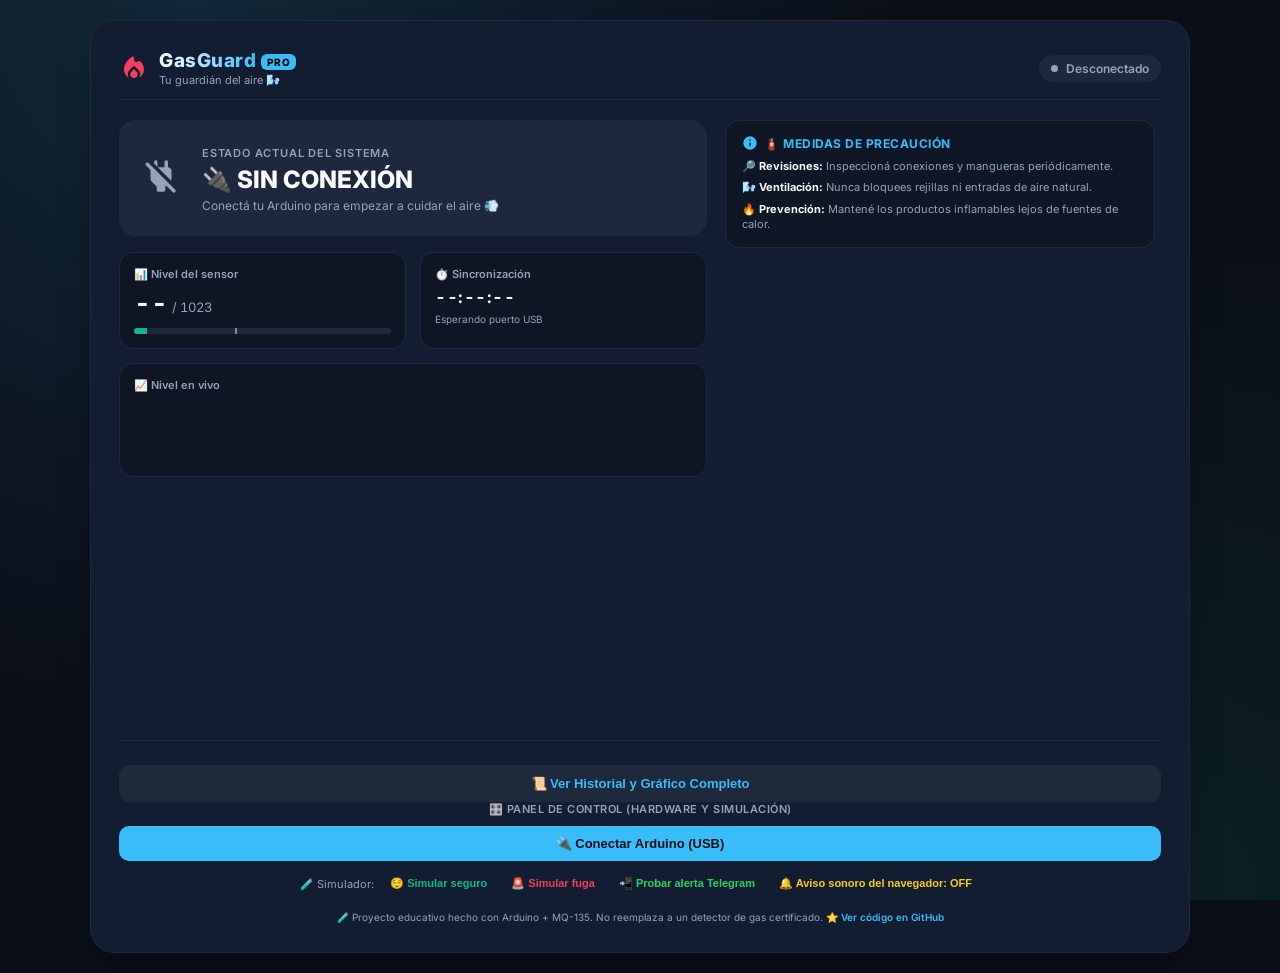
<file: index.html>
<!DOCTYPE html>
<html lang="es">
<head>
    <meta charset="UTF-8">
    <meta name="viewport" content="width=device-width, initial-scale=1.0">
    <title>GasGuard Pro | Monitor IoT 🛡️</title>
    <meta name="theme-color" content="#0b0f19">
    <link rel="icon" href="data:image/svg+xml,%3Csvg xmlns='http://www.w3.org/2000/svg' viewBox='0 0 100 100'%3E%3Crect width='100' height='100' rx='22' fill='%230b0f19'/%3E%3Ctext x='50' y='70' font-size='52' text-anchor='middle'%3E🛡%3C/text%3E%3C/svg%3E">
    <link rel="stylesheet" href="estilos.css">
    <link href="https://fonts.googleapis.com/icon?family=Material+Icons+Round" rel="stylesheet">
    <link href="https://fonts.googleapis.com/css2?family=Inter:wght@400;600;700;800&display=swap" rel="stylesheet">
</head>
<body>

    <div class="dashboard-container">
        <!-- Cabecera del Dashboard -->
        <header class="dashboard-header">
            <div class="logo-area">
                <span class="material-icons-round">local_fire_department</span>
                <div>
                    <h1><span class="brand">GasGuard</span> <span class="pro-tag">PRO</span></h1>
                    <p class="tagline">Tu guardián del aire 🌬️</p>
                </div>
            </div>
            <div id="connectionBadge" class="badge badge-disconnected">
                <span class="dot"></span> Desconectado
            </div>
        </header>

        <div class="dashboard-main">
        <!-- Columna izquierda: estado, medidor y gráfico -->
        <div class="col-monitor">

        <!-- Panel Principal de Estado -->
        <section id="statusCard" class="main-card status-idle" aria-live="assertive">
            <div class="card-icon">
                <span class="material-icons-round" id="statusIcon">power_off</span>
            </div>
            <div class="card-info">
                <span class="label">Estado actual del sistema</span>
                <h2 id="statusText">🔌 SIN CONEXIÓN</h2>
                <p id="statusMsg" class="status-msg">Conectá tu Arduino para empezar a cuidar el aire 💨</p>
            </div>
        </section>

        <!-- Cuadrícula de Métricas -->
        <div class="metrics-grid">
            <div class="metric-card">
                <span class="metric-title">📊 Nivel del sensor</span>
                <div class="metric-value"><span id="ppmValue">--</span> <small>/ 1023</small></div>
                <div class="progress-bar">
                    <div id="ppmProgress" class="progress-fill fill-safe" style="width: 5%;"></div>
                </div>
            </div>

            <div class="metric-card">
                <span class="metric-title">⏱️ Sincronización</span>
                <div class="metric-value time" id="lastUpdate">--:--:--</div>
                <span class="metric-sub" id="sourceSub">Esperando puerto USB</span>
            </div>

            <div class="metric-card metric-live">
                <span class="metric-title">📈 Nivel en vivo</span>
                <canvas id="graficoEnVivo" class="grafico-en-vivo" height="70"></canvas>
            </div>
        </div>

        </div><!-- /col-monitor -->

        <!-- Columna derecha: alertas y guía de emergencia (a un costado, sin estirar la página) -->
        <aside class="col-alertas">

        <!-- PANEL DE ACCIONES FÍSICAS (Aparece únicamente al detectar fuga) -->
        <div id="actionAlertPanel" class="action-alert-panel">
            <div class="alert-header">
                <span class="material-icons-round">warning</span>
                <h3>🚨 ¡Medidas de emergencia en marcha!</h3>
            </div>
            <div class="actions-grid">
                <div class="action-tag">🔴 Alarma LED encendida</div>
                <div class="action-tag">🔊 Sonido de alarma activo</div>
                <div class="action-tag">🪟 Ventana abierta (Servomotor)</div>
                <div class="action-tag">🌀 Ventiladores circulando aire</div>
                <div class="action-tag" id="tag-wsp" hidden>📲 Alerta enviada por Telegram</div>
            </div>
        </div>

        <!-- GUÍA DE EMERGENCIA (Aparece únicamente al detectar fuga) -->
        <section id="leakGuide" class="leak-guide">
            <div class="guide-header">
                <span class="guide-emoji">🆘</span>
                <div>
                    <h3>¿Qué hacer durante una fuga de gas?</h3>
                    <p>Mantené la calma y seguí estos pasos 👇</p>
                </div>
            </div>

            <!-- Números de emergencia (Argentina) -->
            <div class="emergency-numbers">
                <p class="numbers-title">📞 Llamá desde afuera:</p>
                <div class="numbers-grid">
                    <a class="number-card" href="tel:100">
                        <span class="number-emoji">🚒</span>
                        <span class="number-name">Bomberos</span>
                        <span class="number-value">100</span>
                    </a>
                    <a class="number-card" href="tel:107">
                        <span class="number-emoji">🚑</span>
                        <span class="number-name">Ambulancia (SAME)</span>
                        <span class="number-value">107</span>
                    </a>
                    <a class="number-card" href="tel:911">
                        <span class="number-emoji">🆘</span>
                        <span class="number-name">Emergencias</span>
                        <span class="number-value">911</span>
                    </a>
                </div>
                <p class="numbers-hint">Si el 107 no atiende en tu zona, llamá al 911 y pedí una ambulancia.</p>
            </div>

            <div class="guide-columns">
                <div class="guide-col guide-do">
                    <h4>✅ Qué SÍ hacer</h4>
                    <ul>
                        <li>🪟 <strong>Ventilá:</strong> abrí puertas y ventanas para que circule el aire.</li>
                        <li>🔧 <strong>Cerrá la llave de paso</strong> del gas, solo si llegás sin riesgo.</li>
                        <li>🚶 <strong>Salí del lugar</strong> y avisá a todos los que estén cerca.</li>
                        <li>📞 <strong>Llamá desde afuera</strong> a los números de emergencia de arriba o a tu empresa de gas.</li>
                        <li>⏳ <strong>Esperá afuera</strong> hasta que un profesional diga que es seguro volver.</li>
                    </ul>
                </div>

                <div class="guide-col guide-dont">
                    <h4>❌ Qué NO hacer</h4>
                    <ul>
                        <li>💡 <strong>No toques interruptores</strong> ni enchufes: una chispa puede encender el gas.</li>
                        <li>🔥 <strong>Nada de fuego:</strong> fósforos, encendedores, velas, cigarrillos ni estufas.</li>
                        <li>📱 <strong>No uses el celular</strong> dentro de la zona de la fuga: llamá desde afuera.</li>
                        <li>🔍 <strong>No busques el origen</strong> ni intentes repararlo vos mismo.</li>
                        <li>🚪 <strong>No vuelvas a entrar</strong> hasta que te lo autoricen.</li>
                    </ul>
                </div>
            </div>

            <div class="wait-box">
                <span class="wait-emoji">⏳</span>
                <div>
                    <h4>Esperá un tiempito antes de volver a entrar</h4>
                    <p>Quedate afuera hasta que el ambiente se ventile bien, no haya olor a gas y un profesional (Bomberos o tu empresa de gas) confirme que es seguro. Aunque esta página vuelva a decir que está todo bien, dejá pasar unos minutos más.</p>
                </div>
            </div>

            <p class="guide-note">🤢 Si sentís mareo, dolor de cabeza u olor fuerte, salí al aire libre ya mismo.</p>
        </section>

        <!-- SECCIÓN INFORMATIVA DE PRECAUCIONES (Siempre visible) -->
        <section class="info-section">
            <h3><span class="material-icons-round">info</span> 🧯 Medidas de precaución</h3>
            <ul class="precautions-list">
                <li>🔎 <strong>Revisiones:</strong> Inspeccioná conexiones y mangueras periódicamente.</li>
                <li>🌬️ <strong>Ventilación:</strong> Nunca bloquees rejillas ni entradas de aire natural.</li>
                <li>🔥 <strong>Prevención:</strong> Mantené los productos inflamables lejos de fuentes de calor.</li>
            </ul>
        </section>

        </aside><!-- /col-alertas -->
        </div><!-- /dashboard-main -->

        <!-- Panel de Control / Conexión USB y Simulador -->
        <footer class="control-panel">
            <!-- Pégalo aquí, dentro del panel de control -->
            <button class="btn btn-secondary" onclick="abrirHistorialModal()" style="margin-top: 8px; background: #1e293b; color: var(--accent); border: 1px solid var(--border-color);">📜 Ver Historial y Gráfico Completo</button>
            <h3>🎛️ Panel de control (Hardware y simulación)</h3>
            <div class="button-group">
                <button id="btnConectar" class="btn btn-primary" onclick="conectarArduino()">🔌 Conectar Arduino (USB)</button>
            </div>

            <div class="simulator-section">
                <span>🧪 Simulador:</span>
                <button class="btn-text safe" onclick="simularEstado('seguro')">😌 Simular seguro</button>
                <button class="btn-text danger" onclick="simularEstado('peligro')">🚨 Simular fuga</button>
                <button class="btn-text wsp" id="btnTg" onclick="probarAlertaTelegram()">📲 Probar alerta Telegram</button>
                <button class="btn-text warn" id="btnBeep" onclick="alternarBeepNavegador()">🔔 Aviso sonoro del navegador: OFF</button>
            </div>
        </footer>

        <p class="disclaimer">
            🧪 Proyecto educativo hecho con Arduino + MQ-135. No reemplaza a un detector de gas certificado.
            <a href="https://github.com/valengarcia09/Monitor-Fuga-de-Gas" target="_blank" rel="noopener">⭐ Ver código en GitHub</a>
        </p>
    </div>

    <!-- Historial completo (modal) -->
    <div id="historyModal" class="modal-overlay" onclick="if(event.target===this) cerrarHistorialModal()">
        <div class="modal-card">
            <div class="modal-header">
                <h3>📜 Historial y gráfico completo</h3>
                <button class="btn-cerrar-modal" onclick="cerrarHistorialModal()" aria-label="Cerrar historial">×</button>
            </div>
            <canvas id="graficoHistorial" class="grafico-historial" height="160"></canvas>
            <div class="tabla-scroll">
                <table class="tabla-historial">
                    <thead>
                        <tr><th>Fecha</th><th>Hora</th><th>Valor</th><th>Nivel</th></tr>
                    </thead>
                    <tbody id="cuerpoHistorial"></tbody>
                </table>
            </div>
            <div class="modal-botones">
                <button class="btn btn-secondary" onclick="limpiarHistorial()">🗑️ Borrar historial</button>
                <button class="btn btn-primary" onclick="cerrarHistorialModal()">Cerrar</button>
            </div>
        </div>
    </div>

    <script src="java.js"></script>
</body>
</html>
</file>
<file: estilos.css>
:root {
    --bg-main: #0b0f19;
    --card-bg: #131d31;
    --text-primary: #f8fafc;
    --text-secondary: #94a3b8;
    --safe: #10b981;
    --safe-bg: rgba(16, 185, 129, 0.1);
    --danger: #f43f5e;
    --danger-bg: rgba(244, 63, 94, 0.1);
    --accent: #38bdf8;
    --border-color: #1e293b;
}

* { box-sizing: border-box; margin: 0; padding: 0; }

body {
    font-family: 'Inter', system-ui, -apple-system, sans-serif;
    background-color: var(--bg-main);
    background-image:
        radial-gradient(circle at 15% 0%, rgba(56, 189, 248, 0.14), transparent 50%),
        radial-gradient(circle at 90% 100%, rgba(16, 185, 129, 0.10), transparent 45%);
    background-attachment: fixed;
    color: var(--text-primary);
    min-height: 100vh;
    display: flex;
    justify-content: center;
    align-items: center;
    padding: 20px;
}

/* Luces de sirena giratorias en el fondo (solo durante una fuga) */
body::before,
body::after {
    content: '';
    position: fixed;
    top: 100%;
    width: 180vmax;
    height: 180vmax;
    opacity: 0;
    pointer-events: none;
    z-index: 0;
    transform: translate(-50%, -50%);
    will-change: transform, opacity;
    transition: opacity 0.5s ease;
    /* Lámpara en el centro + dos haces opuestos, como una baliza giratoria */
    background:
        radial-gradient(circle closest-side, rgba(255, 23, 68, 0.35), transparent 4%),
        conic-gradient(from 0deg,
            rgba(255, 23, 68, 0.6) 0deg,
            rgba(255, 23, 68, 0.28) 22deg,
            transparent 55deg,
            transparent 180deg,
            rgba(255, 23, 68, 0.6) 180deg,
            rgba(255, 23, 68, 0.28) 202deg,
            transparent 235deg,
            transparent 360deg);
    -webkit-mask-image: radial-gradient(circle closest-side, #000 0%, rgba(0, 0, 0, 0.7) 55%, transparent 100%);
    mask-image: radial-gradient(circle closest-side, #000 0%, rgba(0, 0, 0, 0.7) 55%, transparent 100%);
}

/* Una baliza en cada esquina inferior, girando en sentidos opuestos */
body::before { left: 0;    animation: siren-cw 2.8s linear infinite paused; }
body::after  { left: 100%; animation: siren-ccw 2.8s linear infinite paused; animation-delay: -0.7s; }

body.leak-mode::before,
body.leak-mode::after {
    opacity: 1;
    animation-play-state: running;
}

@keyframes siren-cw {
    from { transform: translate(-50%, -50%) rotate(0deg); }
    to   { transform: translate(-50%, -50%) rotate(360deg); }
}
@keyframes siren-ccw {
    from { transform: translate(-50%, -50%) rotate(0deg); }
    to   { transform: translate(-50%, -50%) rotate(-360deg); }
}

.dashboard-container {
    position: relative;
    z-index: 1;
    width: 100%;
    max-width: 620px;
    background-color: var(--card-bg);
    border: 1px solid var(--border-color);
    border-radius: 24px;
    padding: 28px;
    box-shadow: 0 20px 40px -15px rgba(0, 0, 0, 0.5);
    animation: fade-up 0.6s ease-out;
}

/* Layout en dos columnas (desktop): medidor a la izquierda, alertas a la derecha.
   La columna de alertas tiene scroll propio: la página NO crece al detectar una fuga. */
.dashboard-main { display: block; }

@media (min-width: 980px) {
    .dashboard-container { max-width: 1100px; }
    .dashboard-main {
        display: grid;
        grid-template-columns: 1.35fr 1fr;
        gap: 18px;
        height: 620px;
    }
    .col-alertas {
        overflow-y: auto;
        padding-right: 6px;
    }
    .col-alertas::-webkit-scrollbar { width: 8px; }
    .col-alertas::-webkit-scrollbar-track { background: transparent; }
    .col-alertas::-webkit-scrollbar-thumb { background: var(--border-color); border-radius: 8px; }
    /* La guía se lee mejor en una sola columna dentro del panel lateral */
    .col-alertas .guide-columns { grid-template-columns: 1fr; }
}

@keyframes fade-up {
    from { opacity: 0; transform: translateY(14px); }
    to   { opacity: 1; transform: translateY(0); }
}

.dashboard-header {
    display: flex;
    justify-content: space-between;
    align-items: center;
    margin-bottom: 20px;
    padding-bottom: 12px;
    border-bottom: 1px solid var(--border-color);
}

.logo-area { display: flex; align-items: center; gap: 10px; }
.logo-area > span { font-size: 30px; color: var(--danger); animation: flame 2.2s ease-in-out infinite; }
.logo-area h1 { font-size: 19px; font-weight: 800; letter-spacing: 0.5px; }
.brand {
    background: linear-gradient(90deg, #ffffff, var(--accent));
    -webkit-background-clip: text;
    background-clip: text;
    -webkit-text-fill-color: transparent;
    color: transparent;
}
.tagline { font-size: 11px; color: var(--text-secondary); margin-top: 1px; }
.pro-tag { background: var(--accent); color: #000; font-size: 10px; padding: 2px 6px; border-radius: 6px; font-weight: 800; vertical-align: middle; }

@keyframes flame {
    0%, 100% { transform: scale(1) rotate(0deg); }
    50%      { transform: scale(1.12) rotate(-4deg); }
}

/* Estados de conexión */
.badge { display: flex; align-items: center; gap: 8px; font-size: 12px; font-weight: 600; padding: 6px 12px; border-radius: 20px; }
.badge-disconnected { background: rgba(148, 163, 184, 0.08); color: var(--text-secondary); }
.badge-disconnected .dot { width: 7px; height: 7px; background: var(--text-secondary); border-radius: 50%; }
.badge-connected { background: rgba(16, 185, 129, 0.15); color: var(--safe); }
.badge-connected .dot { width: 7px; height: 7px; background: var(--safe); border-radius: 50%; box-shadow: 0 0 8px var(--safe); animation: blink 1.5s ease-in-out infinite; }

@keyframes blink {
    0%, 100% { opacity: 1; }
    50%      { opacity: 0.35; }
}

/* Tarjeta Principal */
.main-card {
    display: flex;
    align-items: center;
    gap: 20px;
    padding: 20px;
    border-radius: 16px;
    margin-bottom: 16px;
    transition: all 0.4s cubic-bezier(0.4, 0, 0.2, 1);
}

.status-safe { background-color: var(--safe-bg); border: 1px solid rgba(16, 185, 129, 0.3); }
.status-danger {
    background-color: var(--danger-bg);
    border: 1px solid var(--danger);
    animation: alert-pulse 1.2s infinite alternate;
}
/* Estado neutral: sin conexión con el Arduino */
.status-idle { background-color: rgba(148, 163, 184, 0.08); border: 1px solid var(--border-color); }

@keyframes alert-pulse {
    0% { box-shadow: 0 0 0 0 rgba(244, 63, 94, 0.4); }
    100% { box-shadow: 0 0 20px 5px rgba(244, 63, 94, 0.2); }
}

.card-icon span { font-size: 42px; }
.status-safe .card-icon span { color: var(--safe); }
.status-danger .card-icon span { color: var(--danger); animation: shake 0.6s ease-in-out infinite; display: inline-block; }
.status-idle .card-icon span { color: var(--text-secondary); }

@keyframes shake {
    0%, 100% { transform: rotate(0deg); }
    25%      { transform: rotate(-8deg); }
    75%      { transform: rotate(8deg); }
}

.card-info .label { font-size: 11px; color: var(--text-secondary); text-transform: uppercase; letter-spacing: 0.8px; font-weight: 600; }
.card-info h2 { font-size: 24px; font-weight: 800; margin-top: 4px; }
.status-msg { font-size: 12px; color: var(--text-secondary); margin-top: 4px; line-height: 1.4; }

/* Métricas */
.metrics-grid { display: grid; grid-template-columns: 1fr 1fr; gap: 14px; margin-bottom: 16px; }
.metric-card {
    background-color: rgba(11, 15, 25, 0.6);
    border: 1px solid var(--border-color);
    padding: 14px;
    border-radius: 14px;
    transition: transform 0.2s ease, border-color 0.2s ease;
}
.metric-card:hover { transform: translateY(-3px); border-color: var(--accent); }
.metric-title { font-size: 11px; color: var(--text-secondary); display: block; margin-bottom: 6px; font-weight: 600; }
.metric-value { font-size: 20px; font-weight: 700; }
.metric-value small { font-size: 13px; color: var(--text-secondary); font-weight: normal; }
.metric-value.time { font-size: 17px; letter-spacing: 0.5px; }
.metric-sub { font-size: 10px; color: var(--text-secondary); margin-top: 6px; display: block; }

.progress-bar { width: 100%; height: 6px; background-color: var(--border-color); border-radius: 3px; margin-top: 10px; overflow: hidden; }
.progress-fill { height: 100%; transition: width 0.3s ease; }
.fill-safe { background-color: var(--safe); }
.fill-danger { background-color: var(--danger); }

/* PANEL DE ACCIONES FÍSICAS (Oculto por defecto) */
.action-alert-panel {
    background: rgba(244, 63, 94, 0.12);
    border: 1px solid var(--danger);
    border-radius: 14px;
    padding: 16px;
    margin-bottom: 16px;
    display: none;
}

.action-alert-panel.visible {
    display: block;
    animation: alert-pulse 1.2s infinite alternate;
}

.alert-header {
    display: flex;
    align-items: center;
    gap: 8px;
    color: var(--danger);
    margin-bottom: 10px;
}

.alert-header span { font-size: 20px; }
.alert-header h3 { font-size: 12px; text-transform: uppercase; letter-spacing: 0.5px; font-weight: 700; }

.actions-grid {
    display: grid;
    grid-template-columns: 1fr 1fr;
    gap: 8px;
}

.action-tag {
    background: rgba(11, 15, 25, 0.7);
    border: 1px solid rgba(244, 63, 94, 0.3);
    padding: 8px 10px;
    border-radius: 8px;
    font-size: 11px;
    font-weight: 600;
    color: #fca5a5;
}

/* GUÍA DE EMERGENCIA: qué hacer y qué no (Oculta por defecto) */
.leak-guide {
    display: none;
    background: linear-gradient(180deg, rgba(244, 63, 94, 0.10), rgba(11, 15, 25, 0.5));
    border: 1px solid rgba(244, 63, 94, 0.5);
    border-radius: 14px;
    padding: 16px;
    margin-bottom: 16px;
}

.leak-guide.visible {
    display: block;
    animation: slide-in 0.5s ease-out;
}

@keyframes slide-in {
    from { opacity: 0; transform: translateY(-10px); }
    to   { opacity: 1; transform: translateY(0); }
}

.guide-header { display: flex; align-items: center; gap: 12px; margin-bottom: 14px; }
.guide-emoji { font-size: 34px; }
.guide-header h3 { font-size: 15px; font-weight: 800; color: #ffffff; }
.guide-header p { font-size: 12px; color: var(--text-secondary); margin-top: 2px; }

.guide-columns { display: grid; grid-template-columns: 1fr 1fr; gap: 12px; }
.guide-col { border-radius: 12px; padding: 12px; }
.guide-do { background: rgba(16, 185, 129, 0.08); border: 1px solid rgba(16, 185, 129, 0.35); }
.guide-dont { background: rgba(244, 63, 94, 0.08); border: 1px solid rgba(244, 63, 94, 0.35); }

.guide-col h4 { font-size: 12px; text-transform: uppercase; letter-spacing: 0.5px; margin-bottom: 10px; }
.guide-do h4 { color: var(--safe); }
.guide-dont h4 { color: #fb7185; }

.guide-col ul { list-style: none; display: flex; flex-direction: column; gap: 9px; }
.guide-col li { font-size: 12px; line-height: 1.45; color: var(--text-secondary); }
.guide-col li strong { color: var(--text-primary); }

.guide-note {
    margin-top: 12px;
    font-size: 12px;
    font-weight: 600;
    text-align: center;
    color: #fca5a5;
    background: rgba(11, 15, 25, 0.6);
    border-radius: 10px;
    padding: 8px 10px;
}

/* Números de emergencia */
.emergency-numbers { margin-bottom: 14px; }
.numbers-title { font-size: 12px; font-weight: 700; color: #ffffff; margin-bottom: 8px; }
.numbers-grid { display: grid; grid-template-columns: repeat(3, 1fr); gap: 8px; }
.number-card {
    display: flex;
    flex-direction: column;
    align-items: center;
    gap: 2px;
    text-align: center;
    text-decoration: none;
    background: rgba(11, 15, 25, 0.7);
    border: 1px solid rgba(244, 63, 94, 0.45);
    border-radius: 12px;
    padding: 10px 6px;
    color: var(--text-primary);
    transition: transform 0.2s ease, background 0.2s ease;
}
.number-card:hover { transform: translateY(-2px); background: rgba(244, 63, 94, 0.18); }
.number-emoji { font-size: 22px; }
.number-name { font-size: 10px; font-weight: 600; color: var(--text-secondary); }
.number-value { font-size: 24px; font-weight: 800; letter-spacing: 1px; color: #fb7185; }
.numbers-hint { margin-top: 6px; font-size: 10px; text-align: center; color: var(--text-secondary); }

/* Aviso: esperar antes de volver a entrar */
.wait-box {
    display: flex;
    align-items: flex-start;
    gap: 12px;
    margin-top: 12px;
    padding: 12px;
    border-radius: 12px;
    background: rgba(250, 204, 21, 0.08);
    border: 1px solid rgba(250, 204, 21, 0.4);
}
.wait-emoji { font-size: 28px; }
.wait-box h4 { font-size: 13px; font-weight: 800; color: #fde047; margin-bottom: 4px; }
.wait-box p { font-size: 12px; line-height: 1.45; color: var(--text-secondary); }

/* Sección informativa de precauciones */
.info-section {
    background-color: rgba(11, 15, 25, 0.4);
    border: 1px solid var(--border-color);
    border-radius: 14px;
    padding: 14px 16px;
    margin-bottom: 16px;
}

.info-section h3 {
    font-size: 12px;
    color: var(--accent);
    margin-bottom: 8px;
    text-transform: uppercase;
    letter-spacing: 0.5px;
    display: flex;
    align-items: center;
    gap: 6px;
}

.info-section h3 span { font-size: 16px; }

.precautions-list {
    list-style-type: none;
    display: flex;
    flex-direction: column;
    gap: 6px;
}

.precautions-list li {
    font-size: 11px;
    color: var(--text-secondary);
    line-height: 1.4;
}

.precautions-list li strong {
    color: var(--text-primary);
}

/* Controles */
.control-panel { border-top: 1px solid var(--border-color); padding-top: 16px; text-align: center; }
.control-panel h3 { font-size: 11px; color: var(--text-secondary); margin-bottom: 10px; font-weight: 600; text-transform: uppercase; letter-spacing: 0.5px; }

.btn { width: 100%; padding: 10px; border-radius: 10px; font-size: 13px; font-weight: 600; cursor: pointer; border: none; transition: filter 0.2s, transform 0.15s; }
.btn:active { transform: scale(0.98); }
.btn-primary { background: var(--accent); color: #0b0f19; }
.btn-primary:hover { filter: brightness(1.1); }

.simulator-section { margin-top: 12px; display: flex; align-items: center; justify-content: center; flex-wrap: wrap; gap: 8px; font-size: 11px; color: var(--text-secondary); }
.btn-text { background: none; border: none; cursor: pointer; font-size: 11px; font-weight: 600; padding: 4px 8px; border-radius: 6px; }
.btn-text.safe { color: var(--safe); }
.btn-text.safe:hover { background: var(--safe-bg); }
.btn-text.danger { color: var(--danger); }
.btn-text.danger:hover { background: var(--danger-bg); }
.btn-text.wsp { color: #25d366; }
.btn-text.wsp:hover { background: rgba(37, 211, 102, 0.15); }
.btn-text.warn { color: #facc15; }
.btn-text.warn:hover { background: rgba(250, 204, 21, 0.12); }

.disclaimer { margin-top: 16px; font-size: 10px; text-align: center; color: var(--text-secondary); line-height: 1.4; }

/* ===== Estado PRECAUCIÓN (franja ámbar) ===== */
.status-warn { background: var(--safe-bg); border: 1px solid rgba(250, 204, 21, 0.5); }
.status-warn .card-icon { background: rgba(250, 204, 21, 0.14); }
.status-warn .card-icon span { color: #facc15; }
.fill-warn { background: linear-gradient(90deg, #facc15, #fb923c); }

/* ===== Números tabulares y PPM más grande ===== */
.metric-value { font-variant-numeric: tabular-nums; }
#ppmValue { font-size: 26px; letter-spacing: -0.5px; }

/* ===== Gráfico en vivo ===== */
.metric-live { grid-column: 1 / -1; }
.grafico-en-vivo { width: 100%; height: 64px; display: block; margin-top: 6px; }

/* Marca del umbral sobre la barra de progreso */
.progress-bar { position: relative; }
.progress-bar::after {
    content: '';
    position: absolute;
    top: -2px; bottom: -2px;
    left: var(--umbral-left, 39.1%);
    width: 2px;
    background: rgba(255, 255, 255, 0.45);
    border-radius: 2px;
}

/* ===== Badge MODO DEMO ===== */
.badge-demo { background: rgba(250, 204, 21, 0.15); color: #facc15; }

/* ===== Modal de historial ===== */
.modal-overlay {
    position: fixed; inset: 0;
    background: rgba(2, 6, 12, 0.7);
    display: none;
    align-items: center; justify-content: center;
    padding: 16px;
    z-index: 50;
}
.modal-overlay.visible { display: flex; animation: modal-fade 0.25s ease-out; }
@keyframes modal-fade { from { opacity: 0; } to { opacity: 1; } }

.modal-card {
    background: var(--card-bg);
    border: 1px solid var(--border-color);
    border-radius: 18px;
    padding: 18px;
    width: 100%;
    max-width: 560px;
    max-height: 86vh;
    overflow-y: auto;
    box-shadow: 0 30px 60px rgba(0, 0, 0, 0.55);
}
.modal-header { display: flex; align-items: center; justify-content: space-between; margin-bottom: 12px; }
.modal-header h3 { font-size: 14px; font-weight: 800; }
.btn-cerrar-modal {
    width: 32px; height: 32px;
    border-radius: 50%;
    border: 1px solid var(--border-color);
    background: none;
    color: var(--text-secondary);
    font-size: 18px;
    cursor: pointer;
}
.btn-cerrar-modal:hover { color: var(--text-primary); border-color: var(--text-secondary); }

.grafico-historial {
    width: 100%; height: 150px; display: block;
    background: rgba(11, 15, 25, 0.65);
    border: 1px solid var(--border-color);
    border-radius: 12px;
    margin-bottom: 12px;
}

.tabla-scroll { max-height: 230px; overflow-y: auto; border: 1px solid var(--border-color); border-radius: 12px; }
.tabla-historial { width: 100%; border-collapse: collapse; font-size: 11px; font-variant-numeric: tabular-nums; }
.tabla-historial th {
    position: sticky; top: 0;
    background: #0d1424;
    text-align: left;
    padding: 8px 10px;
    color: var(--text-secondary);
    font-weight: 700;
    text-transform: uppercase;
    letter-spacing: 0.5px;
    font-size: 10px;
}
.tabla-historial td { padding: 7px 10px; border-top: 1px solid rgba(30, 41, 59, 0.6); }

.nivel-pill { display: inline-block; padding: 2px 8px; border-radius: 8px; font-weight: 700; font-size: 10px; }
.nivel-tranqui { background: var(--safe-bg); color: var(--safe); }
.nivel-precaucion { background: rgba(250, 204, 21, 0.14); color: #facc15; }
.nivel-peligro { background: var(--danger-bg); color: var(--danger); }

.modal-botones { display: flex; gap: 8px; margin-top: 12px; }
.modal-botones .btn { flex: 1; }
.btn-secondary { background: #1e293b; color: var(--accent); border: 1px solid var(--border-color); }

.vacio-historial { text-align: center; padding: 18px 10px; color: var(--text-secondary); }

/* ===== Accesibilidad: foco visible con teclado ===== */
.btn-text:focus-visible,
.number-card:focus-visible,
.btn:focus-visible,
.btn-cerrar-modal:focus-visible {
    outline: 2px solid var(--accent);
    outline-offset: 2px;
}

/* Link del GitHub en el footer */
.disclaimer a { color: var(--accent); font-weight: 600; text-decoration: none; }
.disclaimer a:hover { text-decoration: underline; }

/* Celulares y pantallas angostas */
@media (max-width: 520px) {
    .dashboard-container { padding: 20px; }
    .guide-columns { grid-template-columns: 1fr; }
    .actions-grid { grid-template-columns: 1fr; }
    .card-info h2 { font-size: 20px; }
    #ppmValue { font-size: 22px; }
}

/* Respeta a quienes prefieren menos animaciones */
@media (prefers-reduced-motion: reduce) {
    *, *::before, *::after { animation: none !important; transition: none !important; }
    body.leak-mode::before, body.leak-mode::after { opacity: 0.35; }
}
</file>
